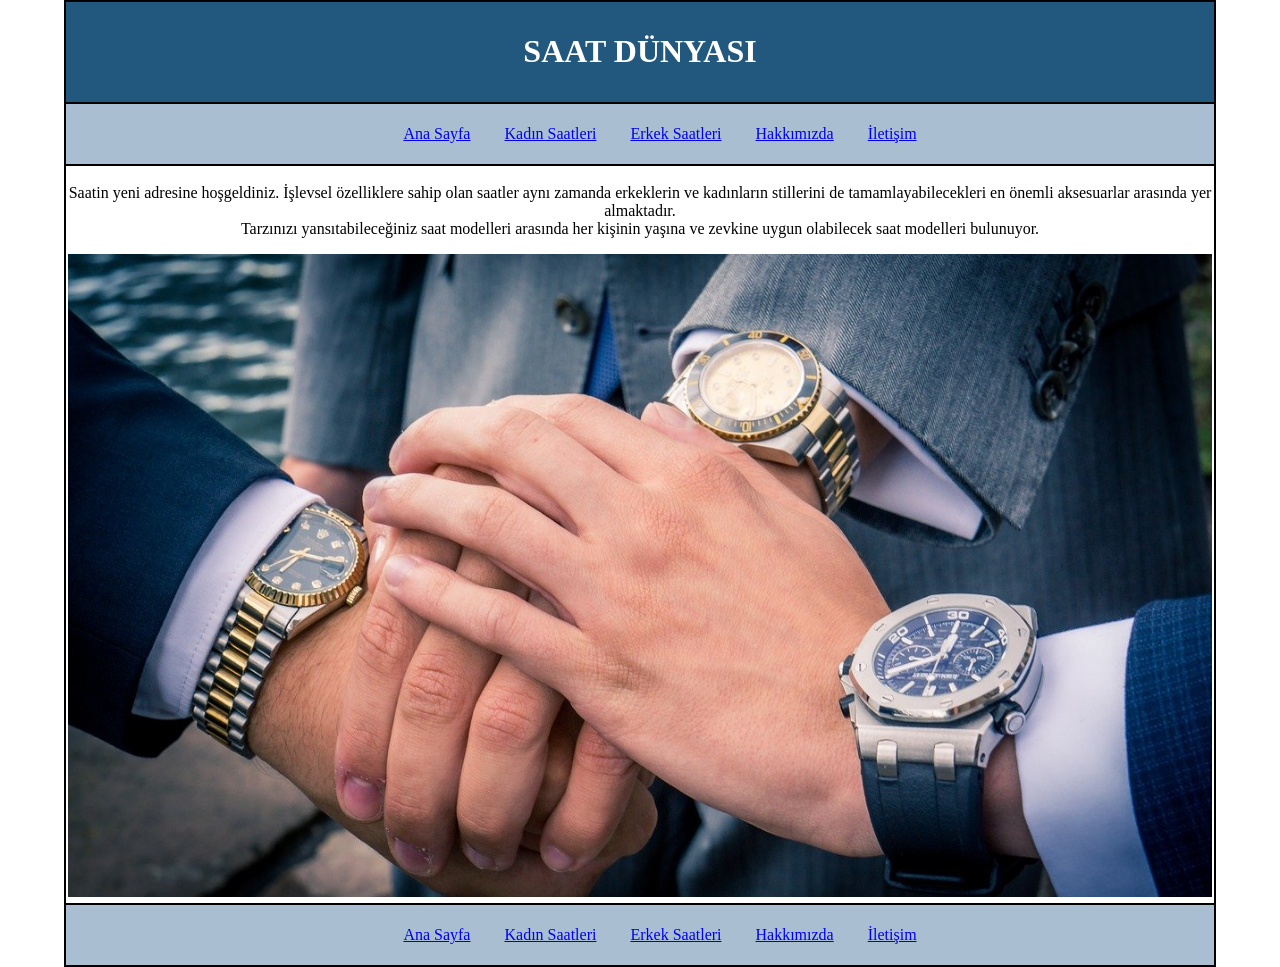
<file: index.html>
<!DOCTYPE html>
<html lang="tr">
<head>
    <meta charset="UTF-8">
    <meta http-equiv="X-UA-Compatible" content="IE=edge">
    <meta name="viewport" content="width=device-width, initial-scale=">
    <title>Saat Dünyası</title>
    <link rel="stylesheet" href="css/style.css">
    <style>
        .sayfa_ortalama{
            width: 90%;   /* ortalanacak sınıf genişliği*/
            margin: 0 auto;   /*alt-üst (0) sağ-sol(auto) boşluk olacak*/
            text-align: center;
        }
    </style>
</head>
<body class="sayfa_ortalama">
    <!-- Başlık kısmı başlangıç -->
    <header class="header">
        <h1>SAAT DÜNYASI</h1>
    </header>
    <!-- Başlık kısmı son -->
    <!-- Navigasyon kısmı Başlangıç -->
    <nav class="nav">
        <ul class="menu">
            <li><a href="index.html">Ana Sayfa</a></li>
            <li><a href="Kadin-saatleri.html">Kadın Saatleri</a></li>
            <li><a href="Erkek-saatleri.html">Erkek Saatleri</a></li>
            <li><a href="Hakkimizda.html">Hakkımızda</a></li>
            <li><a href="iletisim.html">İletişim</a></li>
        </ul>
    </nav>
    <!-- Navigasyon kısmı Son -->
    <!-- Section kısmı başlangıç -->
    <section class="section">
    <!-- Article kısmı başlangıç -->
        <article>
            <p>Saatin yeni adresine hoşgeldiniz. İşlevsel özelliklere sahip olan saatler aynı zamanda erkeklerin ve kadınların stillerini de tamamlayabilecekleri en önemli aksesuarlar arasında yer almaktadır. <br>Tarzınızı yansıtabileceğiniz saat modelleri arasında her kişinin yaşına ve zevkine uygun olabilecek saat modelleri bulunuyor.</p>
        </article>
        <article>
            <img src="img/anasayfa.jpeg" width="100%" alt="Saat Dünyası">
        </article>
        <!-- article kısmı son -->
    </section>
    <!-- Section kısmı son -->
    <!-- Footer kısmı başlangıç -->
    <footer>
        <nav class="footer">
            <ul class="menu">
                <li><a href="index.html">Ana Sayfa</a></li>
                <li><a href="Kadin-saatleri.html">Kadın Saatleri</a></li>
                <li><a href="Erkek-saatleri.html">Erkek Saatleri</a></li>
                <li><a href="Hakkimizda.html">Hakkımızda</a></li>
                <li><a href="iletisim.html">İletişim</a></li>
            </ul>
        </nav>
    </footer>
    <!-- Footer kısmı son -->
</body>
</html>
</file>
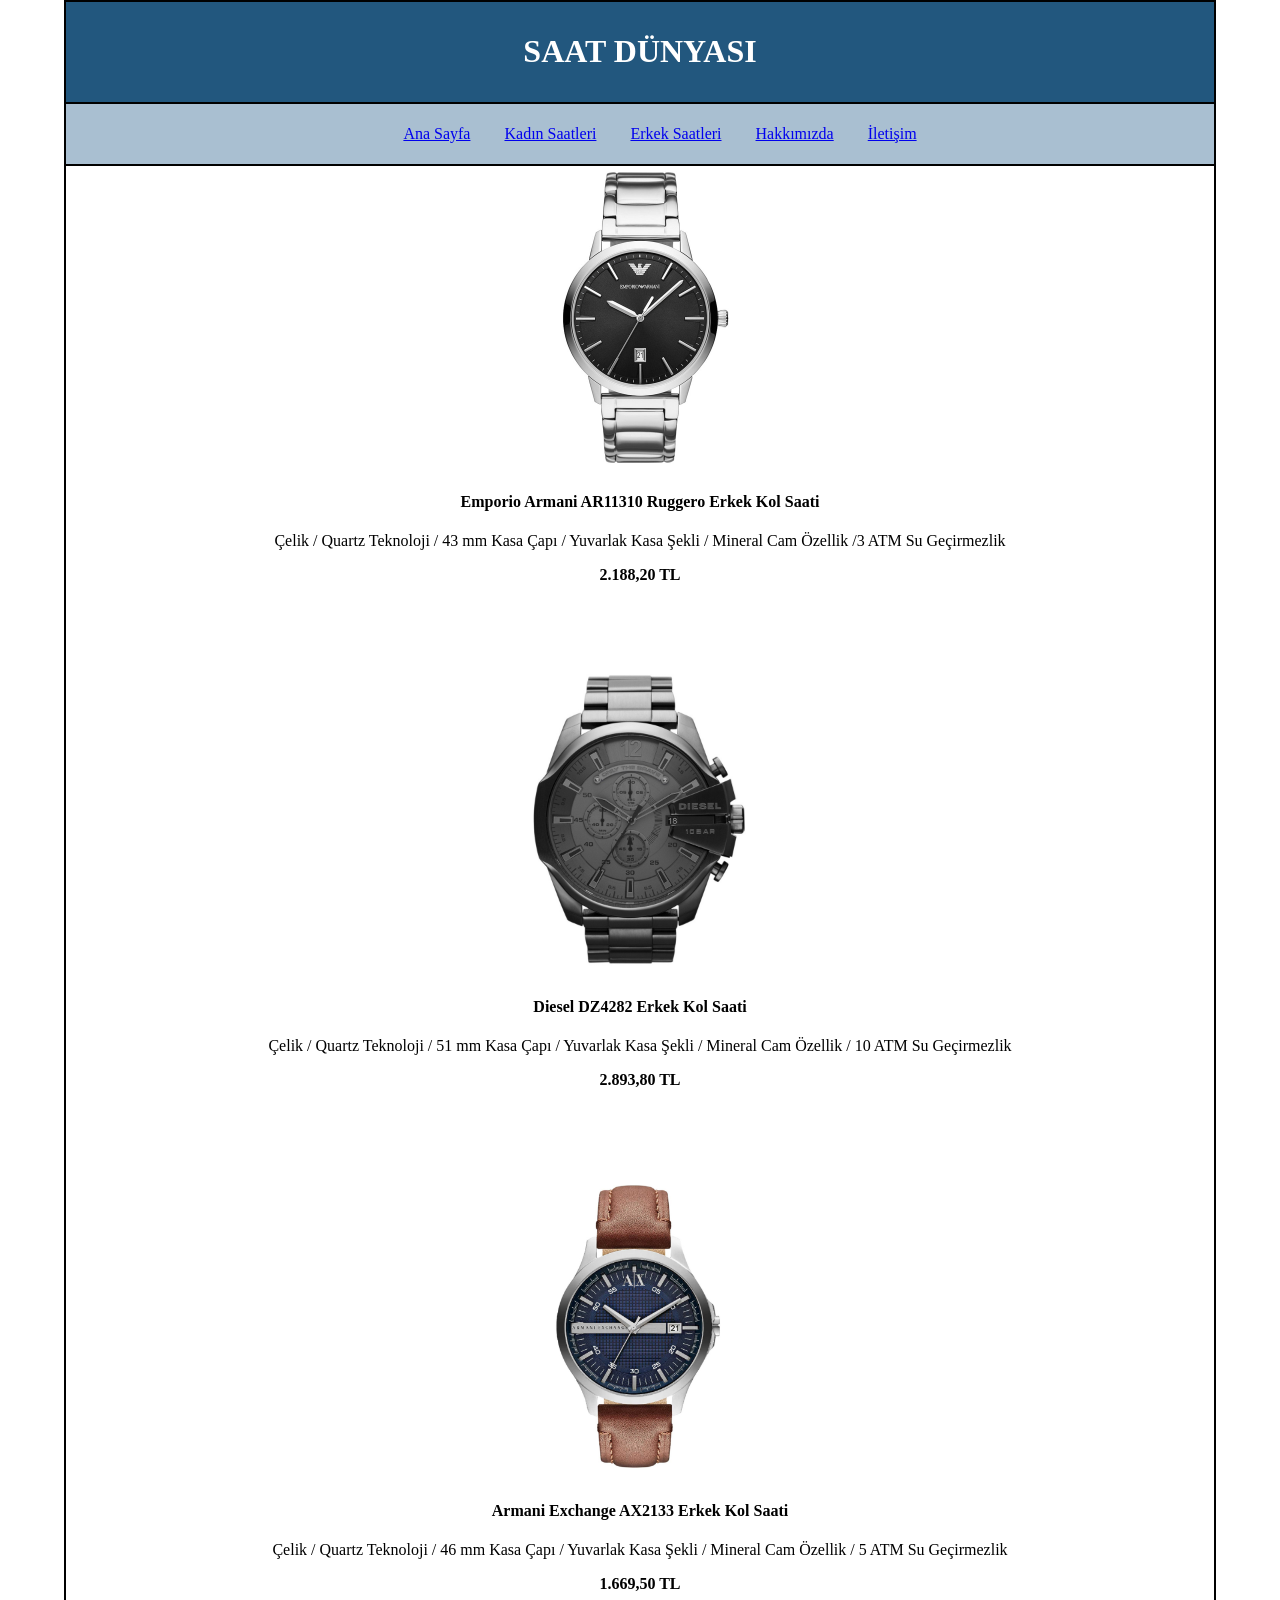
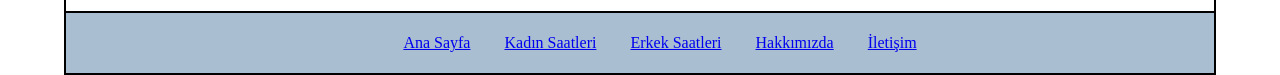
<file: Erkek-saatleri.html>
<!DOCTYPE html>
<html lang="tr">
<head>
    <meta charset="UTF-8">
    <meta http-equiv="X-UA-Compatible" content="IE=edge">
    <meta name="viewport" content="width=device-width, initial-scale=">
    <title>Saat Dünyası</title>
    <link rel="stylesheet" href="css/style.css">
    <style>
        .sayfa_ortalama{
            width: 90%;   /* ortalanacak sınıf genişliği*/
            margin: 0 auto;   /*alt-üst (0) sağ-sol(auto) boşluk olacak*/
            text-align: center;
        }
    </style>
</head>
<body class="sayfa_ortalama">
    <!-- Başlık kısmı başlangıç -->
    <header class="header">
        <h1>SAAT DÜNYASI</h1>
    </header>
    <!-- Başlık kısmı son -->
    <!-- Navigasyon kısmı Başlangıç -->
    <nav class="nav">
        <ul class="menu">
            <li><a href="index.html">Ana Sayfa</a></li>
            <li><a href="Kadin-saatleri.html">Kadın Saatleri</a></li>
            <li><a href="Erkek-saatleri.html">Erkek Saatleri</a></li>
            <li><a href="Hakkimizda.html">Hakkımızda</a></li>
            <li><a href="iletisim.html">İletişim</a></li>
        </ul>
    </nav>
    <!-- Navigasyon kısmı Son -->
    <!-- Section kısmı başlangıç -->
    <section id="erkek_saatleri">
    <!-- Article kısmı başlangıç -->
        <article>
            <img src="img/erkek_1.jpg" width="300" alt="Emporio Armani
            AR11310 Ruggero Erkek Kol Saati">
            <h4>Emporio Armani AR11310 Ruggero Erkek Kol Saati</h4>
            <p>Çelik / Quartz Teknoloji / 43 mm Kasa Çapı / Yuvarlak Kasa Şekli / Mineral Cam Özellik /3 ATM Su Geçirmezlik</p>
            <p><strong>2.188,20 TL</strong></p>
            <br><br><br><br>
        </article>
        <article>
            <img src="img/erkek_2.jpg" width="300" alt="Diesel
            DZ4282 Erkek Kol Saati">
            <h4>Diesel DZ4282 Erkek Kol Saati</h4>
            <p>Çelik / Quartz Teknoloji / 51 mm Kasa Çapı / Yuvarlak Kasa Şekli / Mineral Cam Özellik / 10 ATM Su Geçirmezlik</p>
            <p><strong>2.893,80 TL</strong></p>
            <br><br><br><br>
        </article>
        <article>
            <img src="img/erkek_3.jpg" width="300" alt="Armani Exchange
            AX2133 Erkek Kol Saati">
            <h4>Armani Exchange AX2133 Erkek Kol Saati</h4>
            <p>Çelik / Quartz Teknoloji / 46 mm Kasa Çapı / Yuvarlak Kasa Şekli / Mineral Cam Özellik / 5 ATM Su Geçirmezlik</p>
            <p><strong>1.669,50 TL</strong></p>
        </article>
        <!-- article kısmı son -->
    </section>
    <!-- Section kısmı son -->
    <!-- Footer kısmı başlangıç -->
    <footer>
        <nav class="footer">
            <ul class="menu">
                <li><a href="index.html">Ana Sayfa</a></li>
                <li><a href="Kadin-saatleri.html">Kadın Saatleri</a></li>
                <li><a href="Erkek-saatleri.html">Erkek Saatleri</a></li>
                <li><a href="Hakkimizda.html">Hakkımızda</a></li>
                <li><a href="iletisim.html">İletişim</a></li>
            </ul>
        </nav>
    </footer>
    <!-- Footer kısmı son -->
</body>
</html>
</file>
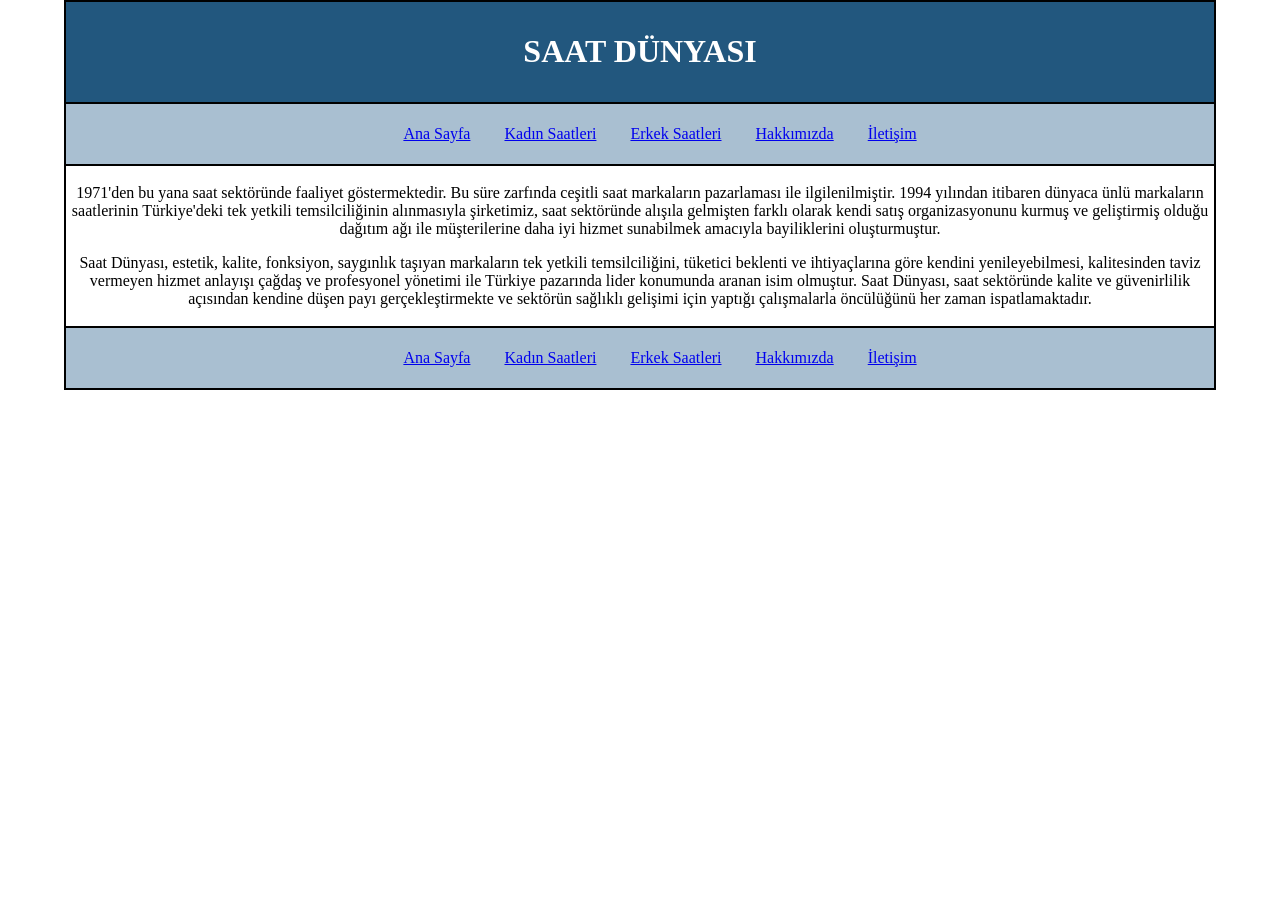
<file: Hakkimizda.html>
<!DOCTYPE html>
<html lang="tr">
<head>
    <meta charset="UTF-8">
    <meta http-equiv="X-UA-Compatible" content="IE=edge">
    <meta name="viewport" content="width=device-width, initial-scale=">
    <title>Saat Dünyası</title>
    <link rel="stylesheet" href="css/style.css">
    <style>
        .sayfa_ortalama{
            width: 90%;   /* ortalanacak sınıf genişliği*/
            margin: 0 auto;   /*alt-üst (0) sağ-sol(auto) boşluk olacak*/
            text-align: center;
        }
    </style>
</head>
<body class="sayfa_ortalama">
    <!-- Başlık kısmı başlangıç -->
    <header class="header">
        <h1>SAAT DÜNYASI</h1>
    </header>
    <!-- Başlık kısmı son -->
    <!-- Navigasyon kısmı Başlangıç -->
    <nav class="nav">
        <ul class="menu">
            <li><a href="index.html">Ana Sayfa</a></li>
            <li><a href="Kadin-saatleri.html">Kadın Saatleri</a></li>
            <li><a href="Erkek-saatleri.html">Erkek Saatleri</a></li>
            <li><a href="Hakkimizda.html">Hakkımızda</a></li>
            <li><a href="iletisim.html">İletişim</a></li>
        </ul>
    </nav>
    <!-- Navigasyon kısmı Son -->
    <!-- Section kısmı başlangıç -->
    <section id="hakkimizda">
    <!-- Article kısmı başlangıç -->
    <article>
        <p>1971'den bu yana saat sektöründe faaliyet göstermektedir. Bu süre zarfında ceşitli saat markaların pazarlaması ile ilgilenilmiştir. 1994 yılından itibaren dünyaca ünlü markaların saatlerinin Türkiye'deki tek yetkili temsilciliğinin alınmasıyla şirketimiz, saat sektöründe alışıla gelmişten farklı olarak kendi satış organizasyonunu kurmuş ve geliştirmiş olduğu dağıtım ağı ile müşterilerine daha iyi hizmet sunabilmek amacıyla bayiliklerini oluşturmuştur.</p>
        <p>Saat Dünyası, estetik, kalite, fonksiyon, saygınlık taşıyan markaların tek yetkili temsilciliğini, tüketici beklenti ve ihtiyaçlarına göre kendini yenileyebilmesi, kalitesinden taviz vermeyen hizmet anlayışı çağdaş ve profesyonel yönetimi ile Türkiye pazarında lider konumunda aranan isim olmuştur. Saat Dünyası, saat sektöründe kalite ve güvenirlilik açısından kendine düşen payı gerçekleştirmekte ve sektörün sağlıklı gelişimi için yaptığı çalışmalarla öncülüğünü her zaman ispatlamaktadır.</p>
    </article>
    <!-- article kısmı son -->
    </section>
    <!-- Section kısmı son -->
    <!-- Footer kısmı başlangıç -->
    <footer>
        <nav class="footer">
            <ul class="menu">
                <li><a href="index.html">Ana Sayfa</a></li>
                <li><a href="Kadin-saatleri.html">Kadın Saatleri</a></li>
                <li><a href="Erkek-saatleri.html">Erkek Saatleri</a></li>
                <li><a href="Hakkimizda.html">Hakkımızda</a></li>
                <li><a href="iletisim.html">İletişim</a></li>
            </ul>
        </nav>
    </footer>
    <!-- Footer kısmı son -->
</body>
</html>
</file>
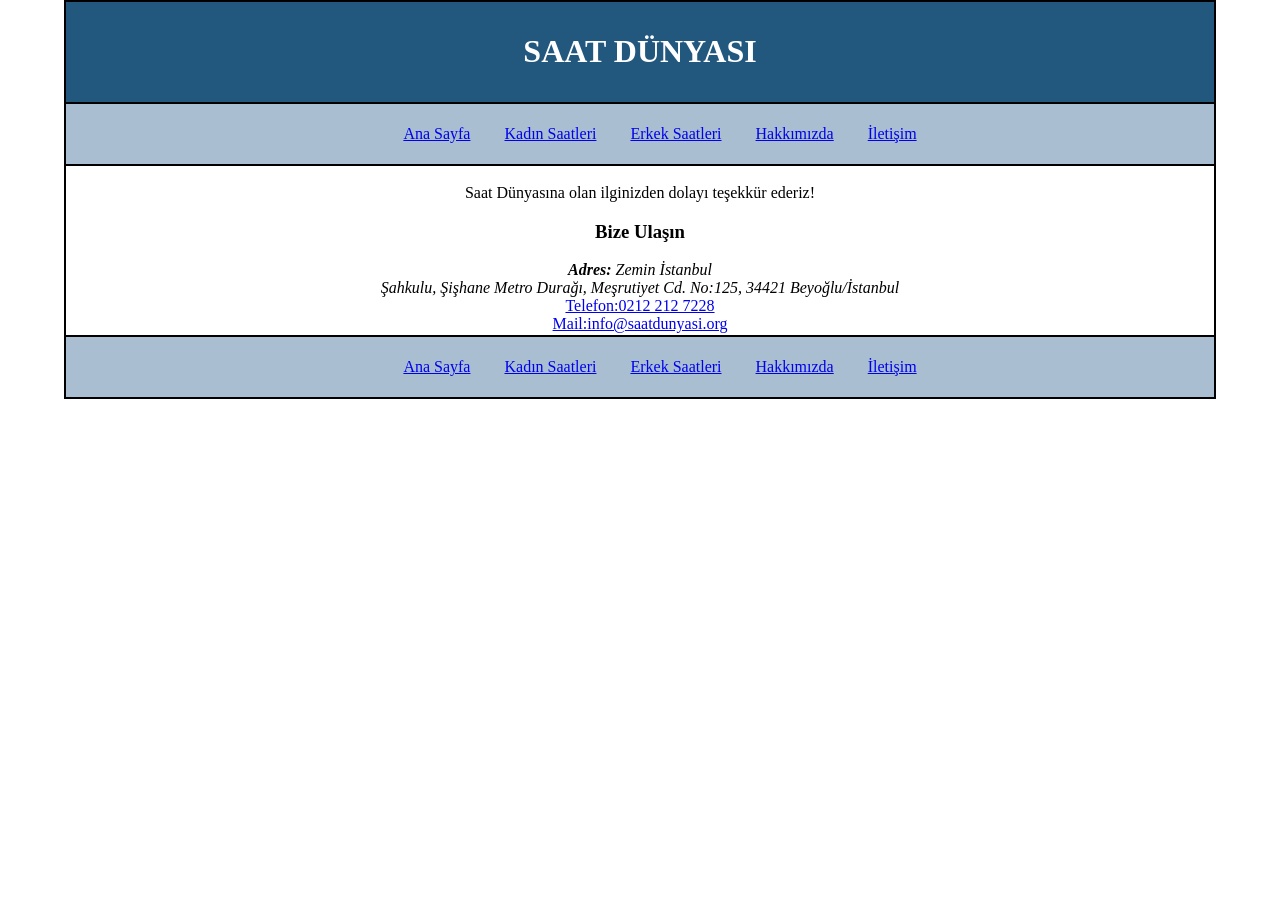
<file: iletisim.html>
<!DOCTYPE html>
<html lang="tr">
<head>
    <meta charset="UTF-8">
    <meta http-equiv="X-UA-Compatible" content="IE=edge">
    <meta name="viewport" content="width=device-width, initial-scale=">
    <title>Saat Dünyası</title>
    <link rel="stylesheet" href="css/style.css">
    <style>
        .sayfa_ortalama{
            width: 90%;   /* ortalanacak sınıf genişliği*/
            margin: 0 auto;   /*alt-üst (0) sağ-sol(auto) boşluk olacak*/
            text-align: center;
        }
    </style>
</head>
<body class="sayfa_ortalama">
    <!-- Başlık kısmı başlangıç -->
    <header class="header">
        <h1>SAAT DÜNYASI</h1>
    </header>
    <!-- Başlık kısmı son -->
    <!-- Navigasyon kısmı Başlangıç -->
    <nav class="nav">
        <ul class="menu">
            <li><a href="index.html">Ana Sayfa</a></li>
            <li><a href="Kadin-saatleri.html">Kadın Saatleri</a></li>
            <li><a href="Erkek-saatleri.html">Erkek Saatleri</a></li>
            <li><a href="Hakkimizda.html">Hakkımızda</a></li>
            <li><a href="iletisim.html">İletişim</a></li>
        </ul>
    </nav>
    <!-- Navigasyon kısmı Son -->
    <!-- Section kısmı başlangıç -->
    <section id="iletisim">
    <!-- Article kısmı başlangıç -->
        <article>
            <p>Saat Dünyasına olan ilginizden dolayı teşekkür ederiz!</p>
            <h3>Bize Ulaşın</h3>
            <address>
                <strong>Adres:</strong> Zemin İstanbul <br> Şahkulu, Şişhane Metro Durağı, Meşrutiyet Cd. No:125, 34421 Beyoğlu/İstanbul
            </address>
            <a href="02122127228">Telefon:0212 212 7228</a>
            <br>
            <a href="info@saatdunyasi.org">Mail:info@saatdunyasi.org</a>
        </article>
    <!-- article kısmı son -->
    </section>
    <!-- Section kısmı son -->
    <!-- Footer kısmı başlangıç -->
    <footer>
        <nav class="footer">
            <ul class="menu">
                <li><a href="index.html">Ana Sayfa</a></li>
                <li><a href="Kadin-saatleri.html">Kadın Saatleri</a></li>
                <li><a href="Erkek-saatleri.html">Erkek Saatleri</a></li>
                <li><a href="Hakkimizda.html">Hakkımızda</a></li>
                <li><a href="iletisim.html">İletişim</a></li>
            </ul>
        </nav>
    </footer>
    <!-- Footer kısmı son -->
</body>
</html>
</file>
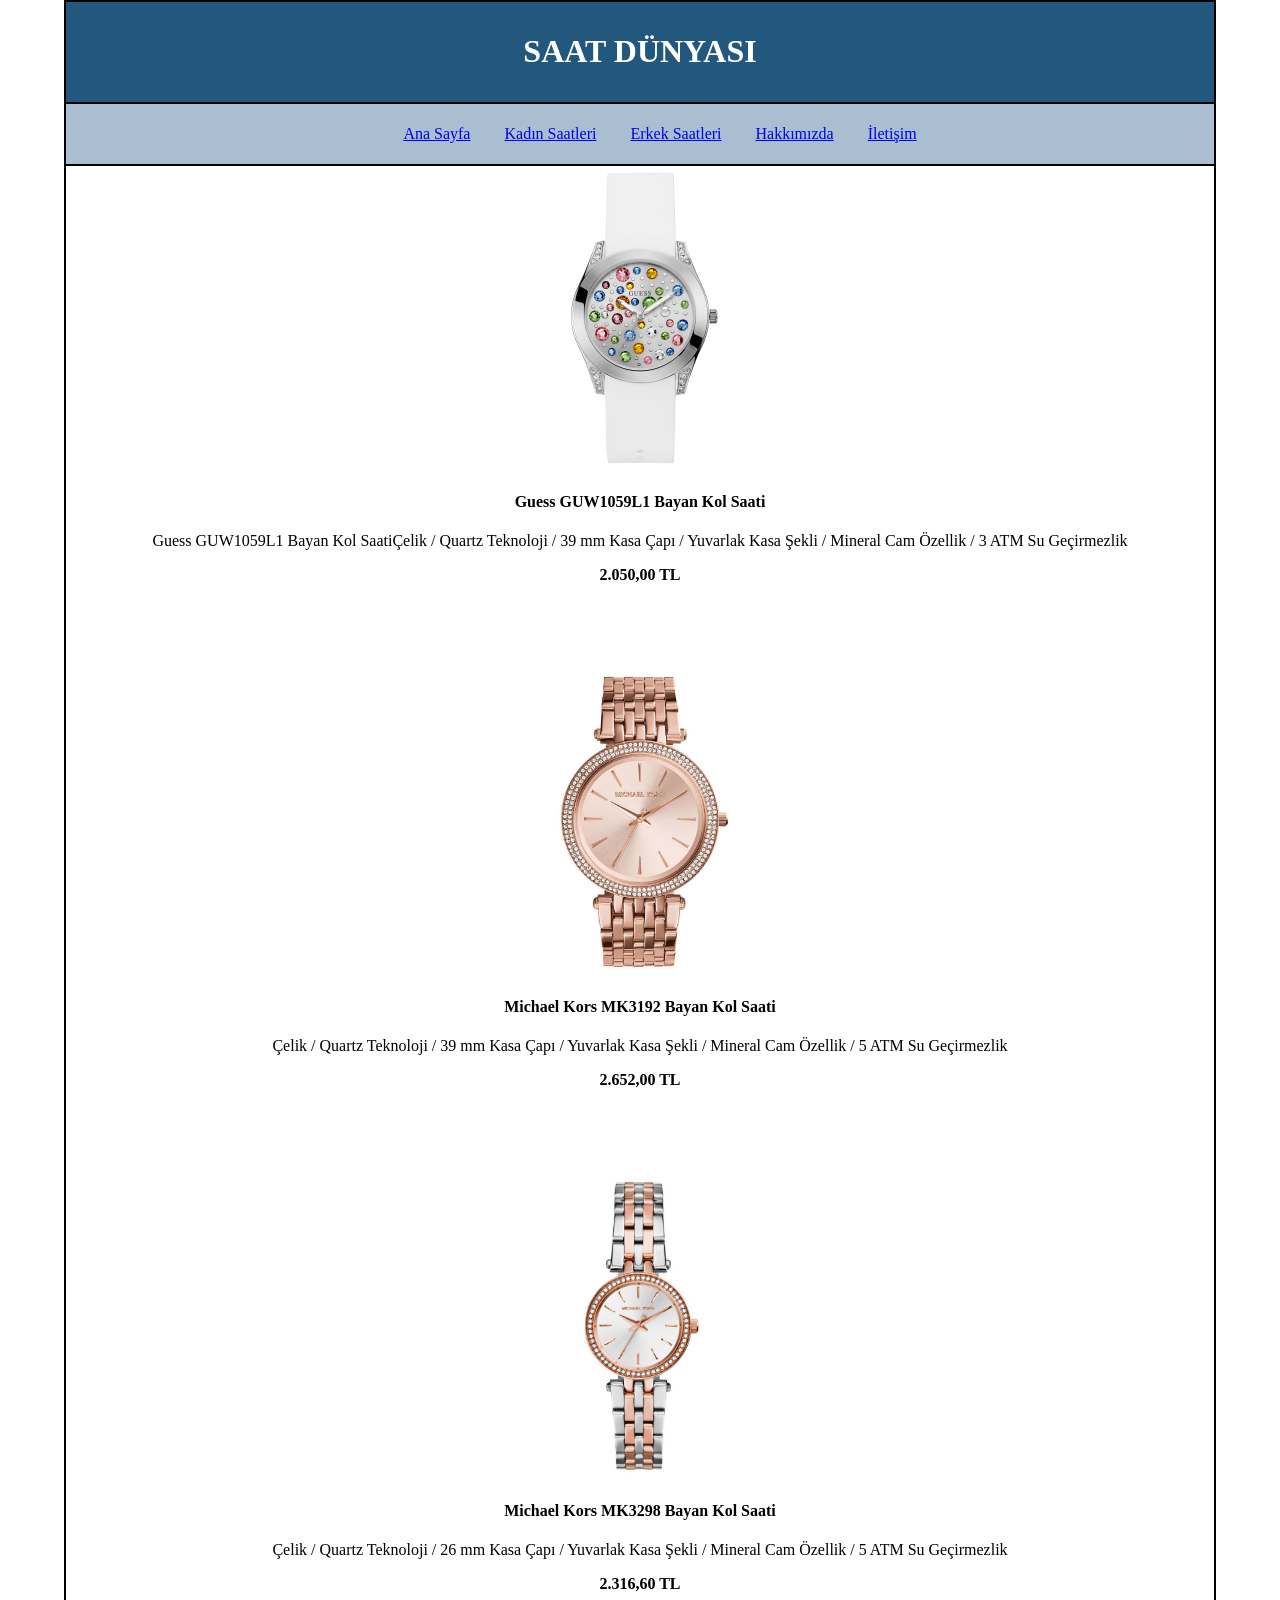
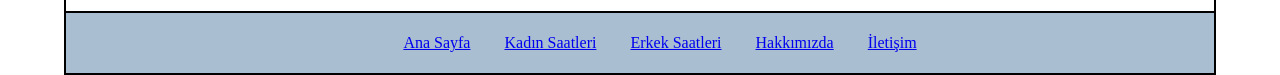
<file: Kadin-saatleri.html>
<!DOCTYPE html>
<html lang="tr">
<head>
    <meta charset="UTF-8">
    <meta http-equiv="X-UA-Compatible" content="IE=edge">
    <meta name="viewport" content="width=device-width, initial-scale=">
    <title>Saat Dünyası</title>
    <link rel="stylesheet" href="css/style.css">
    <style>
        .sayfa_ortalama{
            width: 90%;   /* ortalanacak sınıf genişliği*/
            margin: 0 auto;   /*alt-üst (0) sağ-sol(auto) boşluk olacak*/
            text-align: center;
        }
    </style>
</head>
<body class="sayfa_ortalama">
    <!-- Başlık kısmı başlangıç -->
    <header class="header">
        <h1>SAAT DÜNYASI</h1>
    </header>
    <!-- Başlık kısmı son -->
    <!-- Navigasyon kısmı Başlangıç -->
    <nav class="nav">
        <ul class="menu">
            <li><a href="index.html">Ana Sayfa</a></li>
            <li><a href="Kadin-saatleri.html">Kadın Saatleri</a></li>
            <li><a href="Erkek-saatleri.html">Erkek Saatleri</a></li>
            <li><a href="Hakkimizda.html">Hakkımızda</a></li>
            <li><a href="iletisim.html">İletişim</a></li>
        </ul>
    </nav>
    <!-- Navigasyon kısmı Son -->
    <!-- Section kısmı başlangıç -->
    <section id="kadın_saatleri">
    <!-- Article kısmı başlangıç -->
    <article>
        <img src="img/kadın_1.jpg" width="300" alt="Guess
        GUW1059L1 Bayan Kol Saati">
        <h4>Guess GUW1059L1 Bayan Kol Saati</h4>
        <p>Guess GUW1059L1 Bayan Kol SaatiÇelik / Quartz Teknoloji / 39 mm Kasa Çapı / Yuvarlak Kasa Şekli / Mineral Cam Özellik / 3 ATM Su Geçirmezlik</p>
        <p><strong>2.050,00 TL</strong></p>
        <br><br><br><br>
    </article>
    <article>
        <img src="img/kadın_2.jpg" width="300" alt="Michael Kors
        MK3192 Bayan Kol Saati">
        <h4>Michael Kors MK3192 Bayan Kol Saati</h4>
        <p>Çelik / Quartz Teknoloji / 39 mm Kasa Çapı / Yuvarlak Kasa Şekli / Mineral Cam Özellik / 5 ATM Su Geçirmezlik</p>
        <p><strong>2.652,00 TL</strong></p>
        <br><br><br><br>
    </article>
    <article>
        <img src="img/kadın_3.jpg" width="300" alt="Michael Kors
        MK3298 Bayan Kol Saati">
        <h4>Michael Kors MK3298 Bayan Kol Saati</h4>
        <p>Çelik / Quartz Teknoloji / 26 mm Kasa Çapı / Yuvarlak Kasa Şekli / Mineral Cam Özellik / 5 ATM Su Geçirmezlik</p>
        <p><strong>2.316,60 TL</strong></p>
    </article>
        <!-- article kısmı son -->
    </section>
    <!-- Section kısmı son -->
    <!-- Footer kısmı başlangıç -->
    <footer>
        <nav class="footer">
            <ul class="menu">
                <li><a href="index.html">Ana Sayfa</a></li>
                <li><a href="Kadin-saatleri.html">Kadın Saatleri</a></li>
                <li><a href="Erkek-saatleri.html">Erkek Saatleri</a></li>
                <li><a href="Hakkimizda.html">Hakkımızda</a></li>
                <li><a href="iletisim.html">İletişim</a></li>
            </ul>
        </nav>
    </footer>
    <!-- Footer kısmı son -->
</body>
</html>
</file>
<file: css/style.css>
.menu{
    list-style: none;
    display: block;
}
.menu li{
    display: inline;
    margin: 15px;
    position: relative;
}
.header{
    background-color:#22577E;
    color: white;
    padding-top: 10px;
    padding-bottom: 10px;
    padding-left: 10px;
    padding-right: 10px;
    border-top:2px solid #000000;
    border-left: 2px solid #000000;
    border-right: 2px solid #000000;
}
.nav{
    background-color:#a9bfd1;
    padding-top: 5px;
    padding-bottom: 5px;
    padding-left: 5px;
    padding-right: 5px;
    border: 2px solid #000000;
}
.section{
    padding-top: 2px;
    padding-bottom: 2px;
    padding-left: 2px;
    padding-right: 2px;
    border-left: 2px solid #000000;
    border-right: 2px solid #000000;
}
#kadın_saatleri{
    padding-top: 2px;
    padding-bottom: 2px;
    padding-left: 2px;
    padding-right: 2px;
    border-left: 2px solid #000000;
    border-right: 2px solid #000000;
    margin: 0 auto;   /*alt-üst (0) sağ-sol(auto) boşluk olacak*/
}
#erkek_saatleri{
    padding-top: 2px;
    padding-bottom: 2px;
    padding-left: 2px;
    padding-right: 2px;
    border-left: 2px solid #000000;
    border-right: 2px solid #000000;
    margin: 0 auto;   /*alt-üst (0) sağ-sol(auto) boşluk olacak*/
}
#hakkimizda{
    padding-top: 2px;
    padding-bottom: 2px;
    padding-left: 2px;
    padding-right: 2px;
    border-left: 2px solid #000000;
    border-right: 2px solid #000000;
    margin: 0 auto;   /*alt-üst (0) sağ-sol(auto) boşluk olacak*/
}
#iletisim{
    padding-top: 2px;
    padding-bottom: 2px;
    padding-left: 2px;
    padding-right: 2px;
    border-left: 2px solid #000000;
    border-right: 2px solid #000000;
    margin: 0 auto;   /*alt-üst (0) sağ-sol(auto) boşluk olacak*/
}
.footer{
    background-color:#a9bfd1;
    padding-top: 5px;
    padding-bottom: 5px;
    padding-left: 5px;
    padding-right: 5px;
    border: 2px solid #000000;
}
</file>
